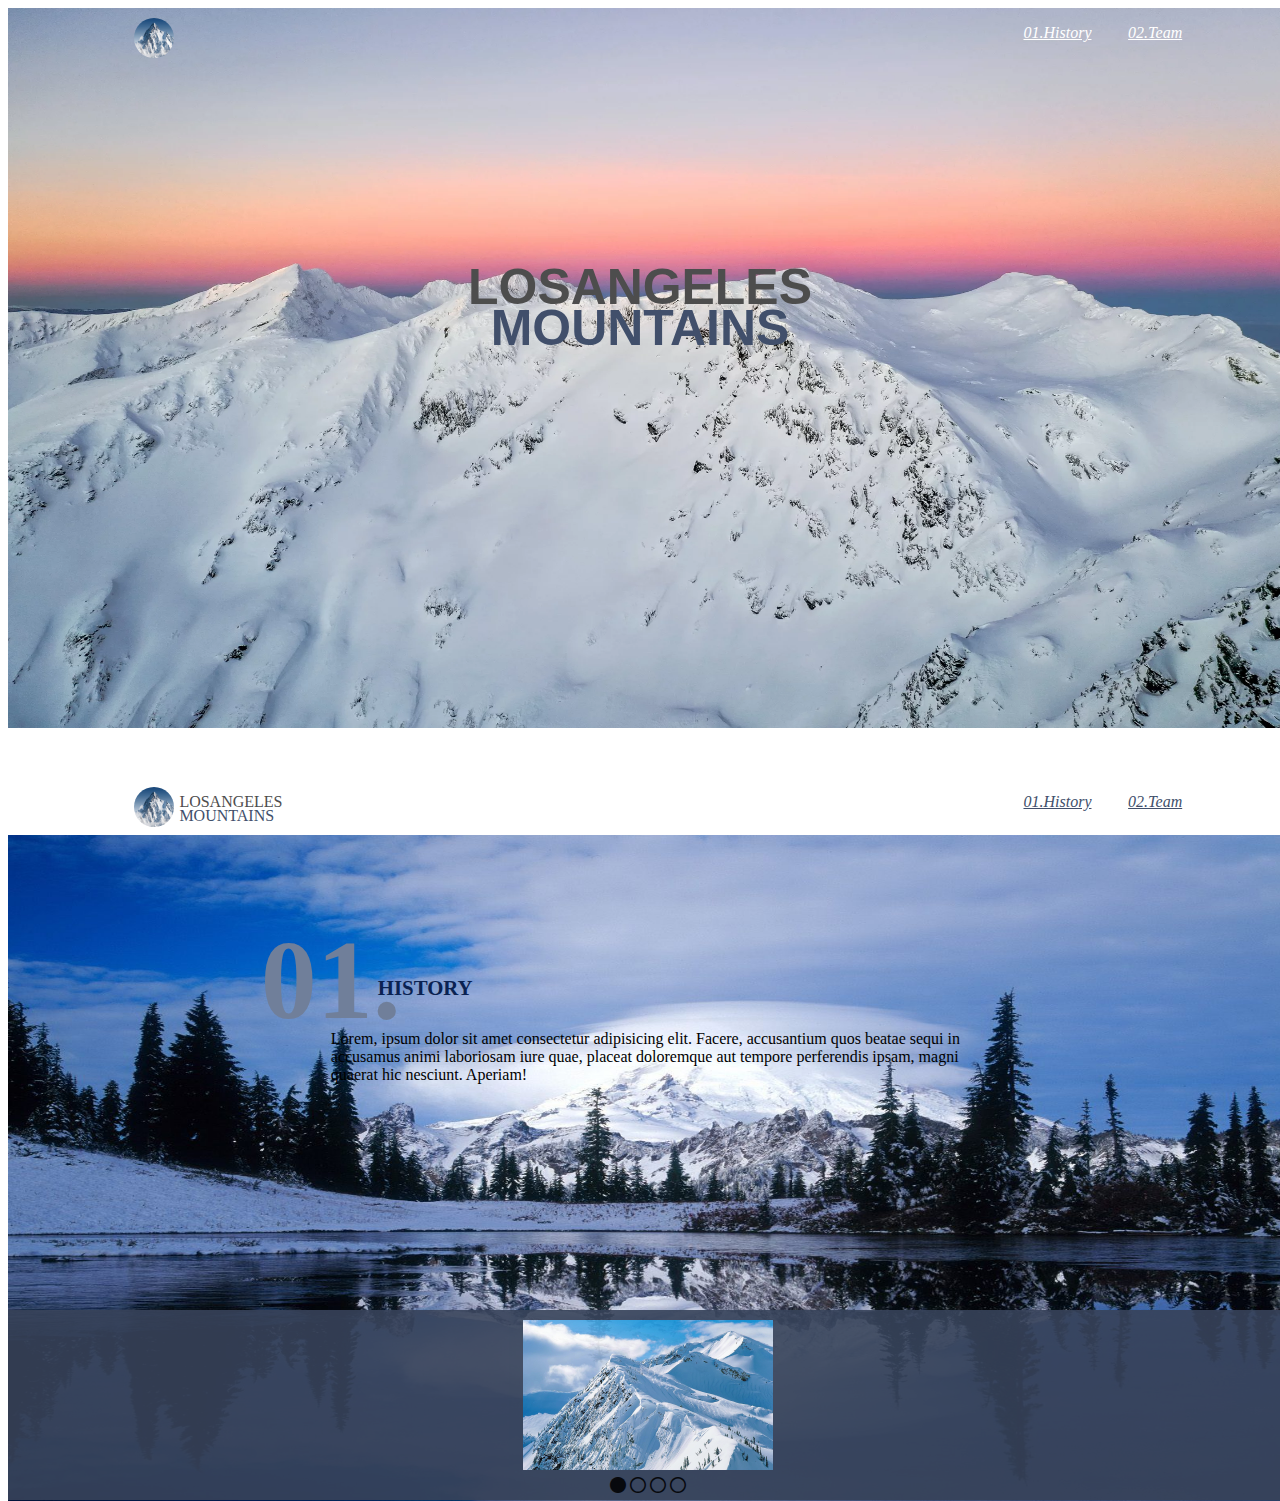
<file: codebase/Index.html>
<!DOCTYPE html>
<html lang="en">
  <head>
    <meta charset="UTF-8">
    <meta name="viewport" content="width=device-width, initial-scale=1.0">
    <meta http-equiv="X-UA-Compatible" content="ie=edge">
    <title> Los Angeles Mountains</title>
    <link rel="stylesheet" href="Index.css">
    <link rel="stylesheet" href="https://cdnjs.cloudflare.com/ajax/libs/font-awesome/6.1.1/css/all.min.css">
  </head>
  <body>
    <img class=background1 alt=snowmountain src="Images\Snowy-Mountain-Zoom-Background.webp" />
    <div class=top-row>
      <img class=mountain alt=mountain src="Images/istockphoto-1288385045-612x612.jpg" />
      <div class=links1>
        <p> 01.History</p>
        <p> 02.Team</p>
      </div>
    </div>
    <div class=main-text>
      <h1 class=LA> LOSANGELES</h1>
      <h1 class=M> MOUNTAINS</h1>
    </div>
    <img class=background2 alt=background2 src="Images\3325128e80208c47359320b098ba662e.jpg" />
    <div class=middle-row>
      <div class=middle-left>
        <img class=mountain alt=mountain src="Images/istockphoto-1288385045-612x612.jpg" alt=mountain />
        <div class=title-text2>
          <p class=LA2> LOSANGELES</p>
          <p class=M2> MOUNTAINS</p>
        </div>
      </div>
      <div class=links2>
        <p> 01.History</p>
        <p> 02.Team</p>
      </div>
    </div>
    <div class=main-text2>
      <div class=body-number>
        <h1 class=number> 01.</h1>
        <h2 class=title-text> HISTORY</h2>
      </div>
      <p> Lorem, ipsum dolor sit amet consectetur adipisicing elit. Facere, accusantium quos beatae sequi in accusamus animi
        laboriosam iure quae, placeat doloremque aut tempore perferendis ipsam, magni quaerat hic nesciunt. Aperiam! </p>
    </div>
    <div class=carousel>
      <div class=selectors>
        <img id="img1" class="carousel-pictures" src="Images\gy3SPr4.jpg" />
        <img id="img2" class="hidden carousel-pictures" src="Images\istockphoto-1288385045-612x612.jpg" />
        <img id="img3" class="hidden carousel-pictures" src="Images\landscape-photography-technique_2245-01.jpg" />
        <img id="img4" class="hidden carousel-pictures" src="Images\snowing backgrounds.jpg" />
      </div>
      <div id="buttons" class="row2">
        <i id="1" class="fa-solid fa-circle"></i>
        <i id="2" class="fa-regular fa-circle"></i>
        <i id="3" class="fa-regular fa-circle"></i>
        <i id="4" class="fa-regular fa-circle"></i>
      </div>
    </div>






    <script src="Index.js"></script>
  </body>
  </html>
</file>
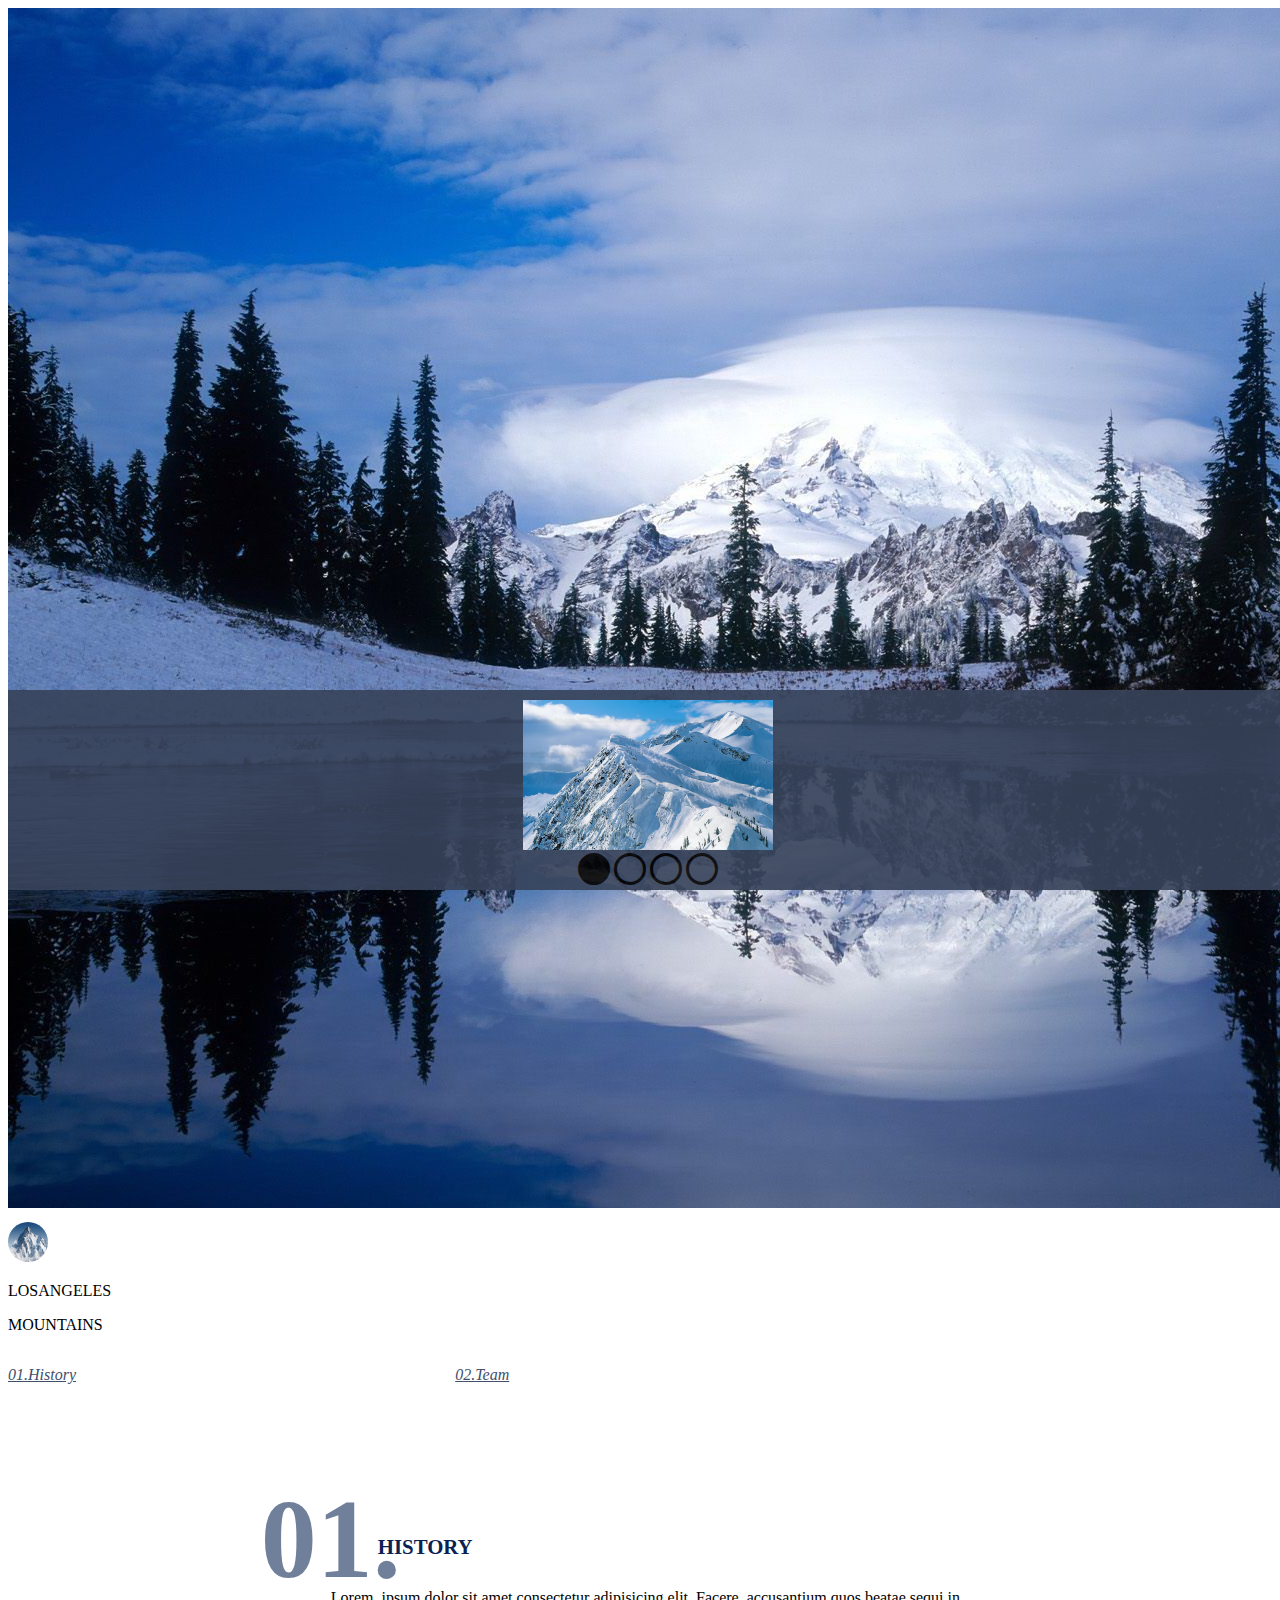
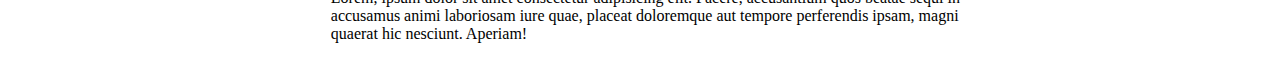
<file: codebase/History.html>
<!DOCTYPE html>
<html lang="en">

<head>
  <meta charset="UTF-8">
  <meta name="viewport" content="width=device-width, initial-scale=1.0">
  <meta http-equiv="X-UA-Compatible" content="ie=edge">
  <title> Los Angeles Mountains</title>
  <link rel="stylesheet" href="History.css">
  <link rel="stylesheet" href="https://cdnjs.cloudflare.com/ajax/libs/font-awesome/6.1.1/css/all.min.css">
</head>

<body>
  <img class=background alt=background src="Images\3325128e80208c47359320b098ba662e.jpg" />
  <div class=top-row>
    <div class=top-left>
      <img class=mountain alt=mountain src="Images/istockphoto-1288385045-612x612.jpg" alt=mountain />
      <div class=title-text>
        <p class=LA> LOSANGELES</p>
        <p class=M> MOUNTAINS</p>
      </div>
    </div>
    <div class=links>
      <p> 01.History</p>
      <p> 02.Team</p>
    </div>
  </div>
  <div class=main-text>
    <div class=body-number>
      <h1 class=number> 01.</h1>
      <h2 class=title-text> HISTORY</h2>
    </div>
    <p> Lorem, ipsum dolor sit amet consectetur adipisicing elit. Facere, accusantium quos beatae sequi in accusamus animi laboriosam iure quae, placeat doloremque aut tempore perferendis ipsam, magni quaerat hic nesciunt. Aperiam! </p>
  </div>
  <div class=carousel>
    <div class=selectors>
      <img id="img1" class="carousel-pictures" src="Images\gy3SPr4.jpg" />
      <img id="img2" class="hidden carousel-pictures" src="Images\istockphoto-1288385045-612x612.jpg" />
      <img id="img3" class="hidden carousel-pictures" src="Images\landscape-photography-technique_2245-01.jpg" />
      <img id="img4" class="hidden carousel-pictures" src="Images\snowing backgrounds.jpg" />
    </div>
    <div id="buttons" class="row2">
      <i id="1" class="fa-solid fa-circle"></i>
      <i id="2" class="fa-regular fa-circle"></i>
      <i id="3" class="fa-regular fa-circle"></i>
      <i id="4" class="fa-regular fa-circle"></i>
    </div>
  </div>

  <script src="Index.js"></script>
</body>
</html>
</file>
<file: codebase/Index.css>
.top-row {
width: 80%;
  margin-left: 10%;
  display: flex;
  justify-content: space-between;
}

.links1 {
  display: flex;
}

.links1 > p {
  margin-right: 30%;
  font-style: italic;
  color: white;
  text-decoration:underline;
  text-decoration-color: white:;

}

.background1 {
  position: absolute;
  max-height: 80vh;
  width: 100vw;
  object-fit: fill;
  z-index: -1;
}

.mountain {
  width: 40px;
  height: 40px;
  position: relative;
  overflow: hidden;
  border-radius: 50%;
}

.main-text {
  margin-top: 200px;
  text-align: center;
  vertical-align: middle;
}

.main-text > h1{
  font-size: 3.9vw;
  font-family:Arial, Helvetica, sans-serif;
}

.LA {
  color: rgb(77,77,77);
}

.M {
  margin-top: -4%;
  color: rgb(65,79,107);
}

.middle-row {
  margin-top: 420px;
  width: 80%;
  margin-left: 10%;
  display: flex;
  justify-content: space-between;
}

.middle-left {
  display: flex;
}

.middle-left>p {
  font-family: Arial, Helvetica, sans-serif;
}

.title-text2 {
  margin-left: 5px;

}

.LA2 {
  color: rgb(77, 77, 77);
}

.M2 {
  margin-top: -20px;
  color: rgb(65, 79, 107);
}

.links2 {
  display: flex;
}

.links2 > p {
  margin-right: 30%;
  font-style: italic;
  color: rgb(65, 79, 107);
  text-decoration: underline;
  text-decoration-color: rgb(65, 79, 107):;
}

.background2 {
  position: absolute;
  margin-top: 445px;
  max-height: 74vh;
  width: 100vw;
  object-fit: fill;
  z-index: -1;
}

.mountain {
  width: 40px;
  height: 40px;
  margin-top: 10px;
  position: relative;
  overflow: hidden;
  border-radius: 50%;
}

.main-text2 {
  margin-left: 20%;
}

.body-number {
  display: flex;
}

.body-number > h1.number {
  font-size: 7rem;
  color: rgb(112, 127, 154);
  opacity: 2;
}

.body-number > .title-text {
  margin-top: 135px;
  margin-left: -23px;
  color: rgb(10, 34, 82);
  font-size: 1.3rem;

}

.main-text2 > p {
  margin-top: -90px;
  margin-left: 70px;
  margin-right: 30%;
}

.carousel {
  display: flex;
  flex-direction: column;
  background: rgb(55, 67, 90);
  position: absolute;
  bottom: -600px;
  opacity: .90;
  width: 100vw;
  height: 190px;
}

.selectors>img {
  display: block;
  margin-top: 10px;
  margin-right: auto;
  margin-left: auto;
  height: 150px;
  width: 250px;
}

#buttons {
  display: block;
  margin-top: 7px;
  margin-right: auto;
  margin-left: auto;
}

#buttons>i {
  font-size: 1rem;
}

.hidden {
  display: none !important;
}
</file>
<file: codebase/History.css>
.middle-row {
  width: 80%;
  margin-left: 10%;
  display: flex;
  justify-content: space-between;
}

.middle-left {
  display: flex;
}

.middle-left > p {
  font-family: Arial, Helvetica, sans-serif;
}

.title-text2 {
  margin-left: 5px;

}

.LA1 {
  color: rgb(77, 77, 77);
}

.M2 {
  margin-top: -20px;
  color: rgb(65, 79, 107);
}

.links {
  display: flex;
}

.links > p {
  margin-right: 30%;
  font-style: italic;
  color: rgb(65,79,107);
  text-decoration: underline;
  text-decoration-color: rgb(65, 79, 107):;
}

.background2 {
  position: absolute;
  margin-top: 60px;
  height: 90vh;
  width: 100vw;
  z-index: -1;
}

.mountain {
  width: 40px;
  height: 40px;
  margin-top: 10px;
  position: relative;
  overflow: hidden;
  border-radius: 50%;
}

.main-text {
  margin-left: 20%;
}

.body-number {
  display: flex;
}

.body-number > h1.number {
  font-size: 7rem;
  color: rgb(112, 127,154);
  opacity: 2;
}

.body-number > .title-text {
  margin-top: 135px;
  margin-left: -23px;
  color: rgb(10, 34, 82);
  font-size: 1.3rem;

}

.main-text > p {
  margin-top: -90px;
  margin-left: 70px;
  margin-right: 30%;
}

.carousel {
  display: flex;
  flex-direction: column;
  background: rgb(55,67,90);
  position: absolute;
  bottom: 10px;
  opacity: .90;
  width: 100vw;
  height: 200px;
}

.selectors > img {
  display:block;
  margin-top: 10px;
  margin-right: auto;
  margin-left: auto;
  height: 150px;
  width: 250px;
}

#buttons {
  display: block;
  margin-top: 3px;
  margin-right: auto;
  margin-left: auto;
}

#buttons > i {
  font-size: 2rem;
}

.hidden {
  display: none !important;
}
</file>
